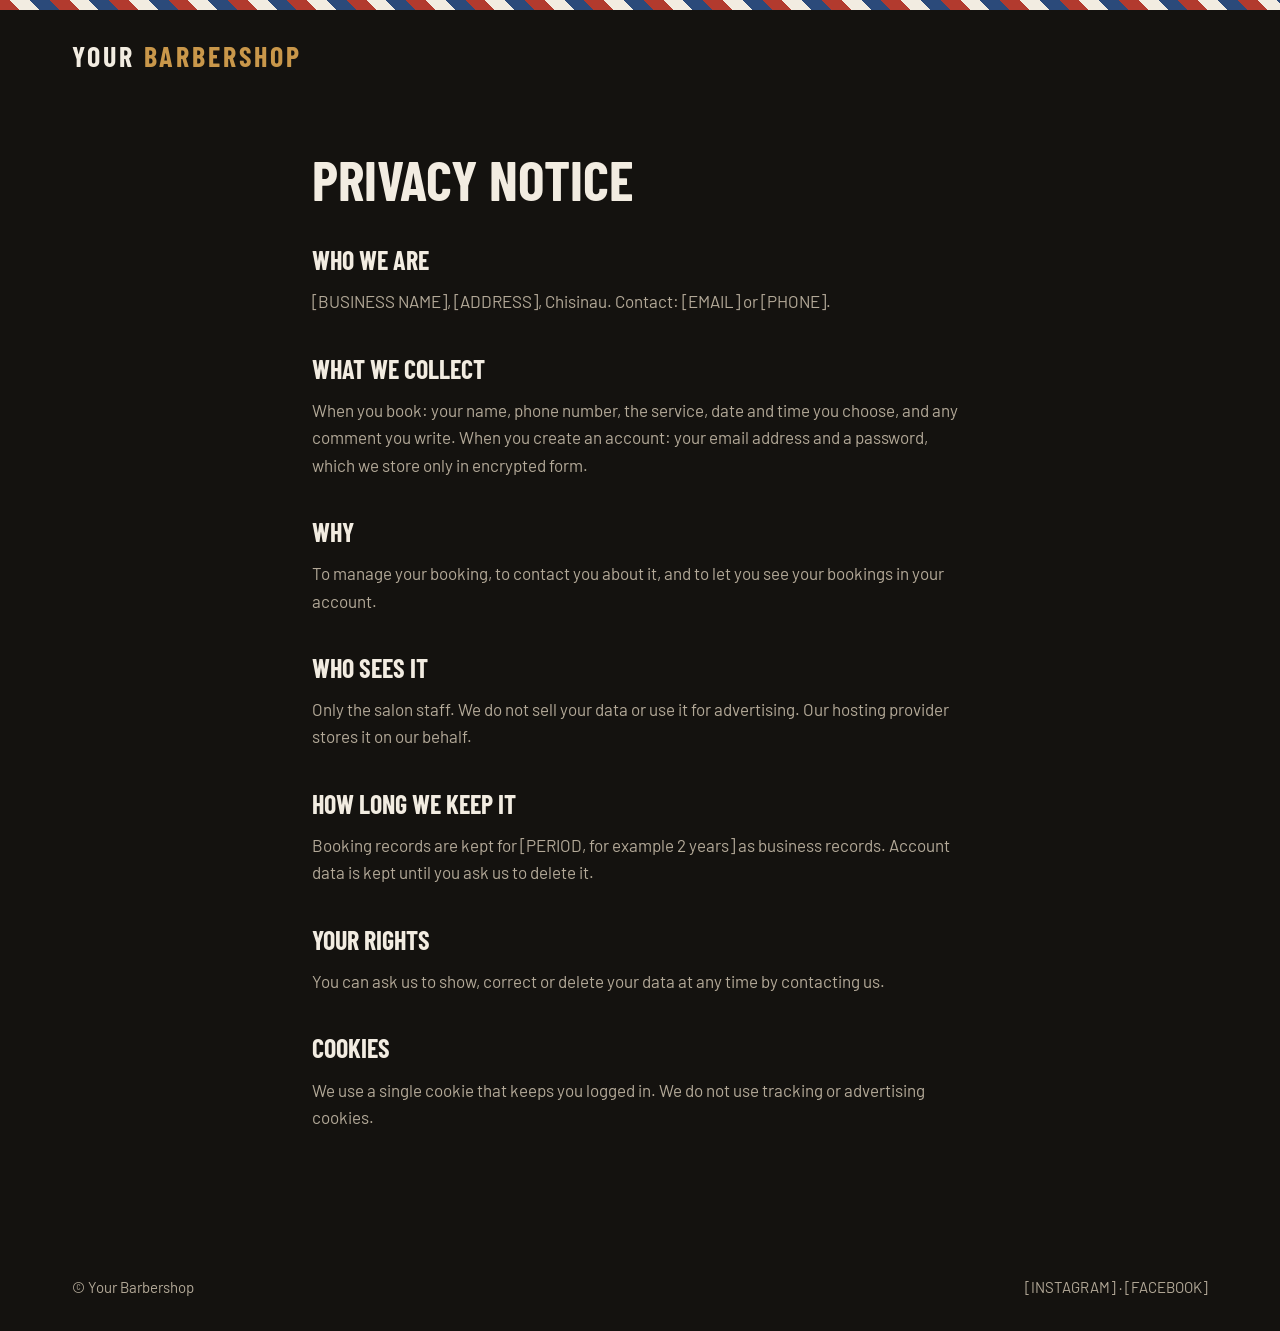
<file: pages/privacy.html>
<!DOCTYPE html>
<html lang="en">
<head>
  <meta charset="utf-8">
  <meta name="viewport" content="width=device-width, initial-scale=1">
  <link rel="icon" href="data:image/svg+xml,%3Csvg xmlns='http://www.w3.org/2000/svg' viewBox='0 0 32 32'%3E%3Crect width='32' height='32' fill='%2314120f'/%3E%3Ctext x='16' y='23' font-size='20' font-weight='700' text-anchor='middle' fill='%23c9974a' font-family='sans-serif'%3EB%3C/text%3E%3C/svg%3E">
  <title>Privacy notice – Your Barbershop</title>
  <link rel="preconnect" href="https://fonts.googleapis.com">
  <link rel="preconnect" href="https://fonts.gstatic.com" crossorigin>
  <link href="https://fonts.googleapis.com/css2?family=Barlow+Condensed:wght@500;700&family=Barlow:wght@400;500&display=swap" rel="stylesheet">
  <link rel="stylesheet" href="../assets/css/style.css">
</head>
<body class="page">

  <div class="page__stripe"></div>

  <header class="header">
    <div class="header__inner">
      <a class="header__logo" href="../index.html">Your <span class="header__logo-accent">Barbershop</span></a>
    </div>
  </header>

  <!-- TEMPLATE: fill in the [PLACEHOLDERS] and have the text checked against the data protection law that applies in Moldova. -->
  <main class="legal">
    <div class="legal__inner">
      <h1 class="legal__title">Privacy notice</h1>

      <h2 class="legal__heading">Who we are</h2>
      <p class="legal__text">[BUSINESS NAME], [ADDRESS], Chisinau. Contact: [EMAIL] or [PHONE].</p>

      <h2 class="legal__heading">What we collect</h2>
      <p class="legal__text">When you book: your name, phone number, the service, date and time you choose, and any comment you write. When you create an account: your email address and a password, which we store only in encrypted form.</p>

      <h2 class="legal__heading">Why</h2>
      <p class="legal__text">To manage your booking, to contact you about it, and to let you see your bookings in your account.</p>

      <h2 class="legal__heading">Who sees it</h2>
      <p class="legal__text">Only the salon staff. We do not sell your data or use it for advertising. Our hosting provider stores it on our behalf.</p>

      <h2 class="legal__heading">How long we keep it</h2>
      <p class="legal__text">Booking records are kept for [PERIOD, for example 2 years] as business records. Account data is kept until you ask us to delete it.</p>

      <h2 class="legal__heading">Your rights</h2>
      <p class="legal__text">You can ask us to show, correct or delete your data at any time by contacting us.</p>

      <h2 class="legal__heading">Cookies</h2>
      <p class="legal__text">We use a single cookie that keeps you logged in. We do not use tracking or advertising cookies.</p>
    </div>
  </main>

  <footer class="footer">
    <div class="footer__inner">
      <span>© Your Barbershop</span>
      <span>[INSTAGRAM] · [FACEBOOK]</span>
    </div>
  </footer>

</body>
</html>
</file>
<file: assets/css/style.css>
/* ===== Minimal reset ===== */

*,
*::before,
*::after {
  box-sizing: border-box;
}

body,
h1,
h2,
h3,
p {
  margin: 0;
}

a {
  color: inherit;
  text-decoration: none;
}

/* ===== Page ===== */

.page {
  background-color: #14120f;
  color: #f2ece1;
  font-family: 'Barlow', sans-serif;
  font-size: 17px;
  line-height: 1.6;
}

.page__stripe {
  height: 10px;
  background: repeating-linear-gradient(
    45deg,
    #b23a2e 0 14px,
    #f2ece1 14px 28px,
    #2b4a7a 28px 42px
  );
}

/* ===== Button ===== */

.btn {
  display: inline-block;
  padding: 14px 28px;
  font-weight: 500;
  text-align: center;
  transition: background-color 0.2s, color 0.2s, border-color 0.2s;
}

.btn--primary {
  background-color: #c9974a;
  color: #14120f;
  border: 0;
  cursor: pointer;
}

.btn--primary:hover {
  background-color: #e3b56d;
}

.btn--outline {
  border: 1px solid #4a443b;
  color: #f2ece1;
}

.btn--outline:hover {
  border-color: #c9974a;
  color: #c9974a;
}

/* ===== Status (open / closed) ===== */

.status {
  display: inline-block;
  margin-bottom: 20px;
  padding: 6px 14px;
  border: 1px solid #4a443b;
  font-size: 15px;
  color: #b3a998;
}

.status--open {
  border-color: #4f9a62;
  color: #7fd195;
}

.status--closed {
  border-color: #b23a2e;
  color: #ec8a7f;
}

/* ===== Header ===== */

.header__inner {
  position: relative;
  max-width: 1200px;
  margin: 0 auto;
  padding: 24px 32px;
  display: flex;
  align-items: center;
  justify-content: space-between;
  gap: 16px;
}

.header__logo {
  font-family: 'Barlow Condensed', sans-serif;
  font-weight: 700;
  font-size: 28px;
  letter-spacing: 3px;
  text-transform: uppercase;
}

.header__logo-accent {
  color: #c9974a;
}

.header__nav {
  display: flex;
  align-items: center;
  gap: 28px;
}

.header__link:hover {
  color: #c9974a;
}

.header__toggle {
  display: none;
  width: 48px;
  height: 48px;
  padding: 0;
  border: 1px solid #4a443b;
  background: none;
  cursor: pointer;
  flex-direction: column;
  align-items: center;
  justify-content: center;
  gap: 5px;
}

.header__toggle-bar {
  display: block;
  width: 22px;
  height: 2px;
  background-color: #f2ece1;
}

/* ===== Hero ===== */

.hero__inner {
  max-width: 1200px;
  margin: 0 auto;
  padding: 48px 32px 96px;
  display: grid;
  grid-template-columns: repeat(auto-fit, minmax(320px, 1fr));
  align-items: center;
  gap: 56px;
}

.hero__eyebrow {
  font-family: 'Barlow Condensed', sans-serif;
  font-weight: 500;
  font-size: 18px;
  letter-spacing: 4px;
  text-transform: uppercase;
  color: #c9974a;
}

.hero__title {
  margin: 16px 0 24px;
  font-family: 'Barlow Condensed', sans-serif;
  font-weight: 700;
  font-size: clamp(48px, 8vw, 96px);
  line-height: 0.95;
  text-transform: uppercase;
}

.hero__text {
  max-width: 480px;
  margin-bottom: 36px;
  color: #b3a998;
}

.hero__actions {
  display: flex;
  flex-wrap: wrap;
  gap: 16px;
}

.hero__photo {
  min-height: 440px;
  display: flex;
  align-items: center;
  justify-content: center;
  border: 1px solid #4a443b;
  background-color: #1e1b17;
  color: #b3a998;
  font-family: 'Barlow Condensed', sans-serif;
  font-size: 20px;
  letter-spacing: 3px;
  text-transform: uppercase;
}

/* ===== Section ===== */

.section {
  padding: 88px 32px;
}

.section--alt {
  background-color: #1e1b17;
}

.section__inner {
  max-width: 1200px;
  margin: 0 auto;
}

.section__title {
  margin-bottom: 48px;
  font-family: 'Barlow Condensed', sans-serif;
  font-weight: 700;
  font-size: clamp(36px, 5vw, 56px);
  line-height: 1;
  text-transform: uppercase;
}

/* ===== Features ===== */

.features__grid {
  display: grid;
  grid-template-columns: repeat(auto-fit, minmax(260px, 1fr));
  gap: 48px;
}

.feature__number {
  font-family: 'Barlow Condensed', sans-serif;
  font-weight: 700;
  font-size: 48px;
  line-height: 1;
  color: #c9974a;
}

.feature__title {
  margin: 8px 0;
  font-family: 'Barlow Condensed', sans-serif;
  font-weight: 700;
  font-size: 26px;
  text-transform: uppercase;
}

.feature__text {
  color: #b3a998;
}

/* ===== Hours + contact ===== */

.contact__grid {
  display: grid;
  grid-template-columns: repeat(auto-fit, minmax(300px, 1fr));
  gap: 56px;
}

.section__title--compact {
  margin-bottom: 24px;
}

.contact__button {
  margin-top: 24px;
}

/* ===== Quick contact ===== */

.quick {
  display: flex;
  flex-wrap: wrap;
  gap: 12px;
  margin-top: 24px;
}

.quick__link {
  min-height: 48px;
  padding: 12px 24px;
  border: 1px solid #4a443b;
  display: inline-flex;
  align-items: center;
  transition: border-color 0.2s, color 0.2s;
}

.quick__link:hover {
  border-color: #c9974a;
  color: #c9974a;
}

.quick-bar {
  display: none;
}

/* ===== Booking page ===== */

.booking__inner {
  max-width: 640px;
  margin: 0 auto;
  padding: 48px 32px 96px;
}

.booking__title {
  margin-bottom: 16px;
  font-family: 'Barlow Condensed', sans-serif;
  font-weight: 700;
  font-size: clamp(40px, 7vw, 64px);
  line-height: 1;
  text-transform: uppercase;
}

/* ===== Form ===== */

.form__field {
  margin-bottom: 20px;
}

.form__row {
  display: grid;
  grid-template-columns: 1fr 1fr;
  gap: 16px;
}

.form__label {
  display: block;
  margin-bottom: 6px;
  font-weight: 500;
}

.form__input {
  width: 100%;
  min-height: 48px;
  padding: 12px 14px;
  border: 1px solid #4a443b;
  border-radius: 0;
  background-color: #1e1b17;
  color: #f2ece1;
  font-family: 'Barlow', sans-serif;
  font-size: 16px;
}

.form__input:focus {
  outline: 2px solid #c9974a;
  outline-offset: 0;
}

.form__input:disabled {
  opacity: 0.5;
}

.form__input--textarea {
  resize: vertical;
}

.form__input--invalid {
  border-color: #ec8a7f;
}

.form__error {
  min-height: 0;
  margin-top: 4px;
  font-size: 14px;
  color: #ec8a7f;
}

.form__submit {
  width: 100%;
  margin-top: 8px;
  font-size: 17px;
}

.form__message {
  margin-top: 20px;
  color: #7fd195;
}

.form__message--error {
  color: #ec8a7f;
}

/* ===== Footer ===== */

.footer__inner {
  max-width: 1200px;
  margin: 0 auto;
  padding: 32px;
  display: flex;
  flex-wrap: wrap;
  justify-content: space-between;
  gap: 16px;
  font-size: 15px;
  color: #b3a998;
}

/* ===== Tablet and mobile ===== */

@media (max-width: 768px) {
  .page {
    padding-bottom: 64px;
  }

  .header__inner {
    padding: 16px 20px;
  }

  .header__logo {
    font-size: 22px;
    letter-spacing: 2px;
  }

  .header__toggle {
    display: flex;
  }

  .header__nav {
    display: none;
    position: absolute;
    top: 100%;
    left: 0;
    right: 0;
    z-index: 10;
    flex-direction: column;
    align-items: stretch;
    gap: 0;
    background-color: #1e1b17;
    border-top: 1px solid #4a443b;
    border-bottom: 1px solid #4a443b;
  }

  .header__nav--open {
    display: flex;
  }

  .header__link {
    padding: 16px 20px;
    border-bottom: 1px solid #4a443b;
  }

  .header__button {
    margin: 16px 20px;
  }

  .hero__inner {
    padding: 32px 20px 56px;
    gap: 32px;
  }

  .hero__photo {
    min-height: 260px;
  }

  .hero__button {
    flex: 1 1 100%;
  }

  .section {
    padding: 56px 20px;
  }

  .section__title {
    margin-bottom: 32px;
  }

  .features__grid {
    gap: 32px;
  }

  .contact__grid {
    gap: 40px;
  }

  .contact__button {
    display: block;
  }

  .quick {
    display: none;
  }

  .quick-bar {
    position: fixed;
    left: 0;
    right: 0;
    bottom: 0;
    z-index: 20;
    display: flex;
    background-color: #1e1b17;
    border-top: 1px solid #4a443b;
  }

  .quick-bar__link {
    flex: 1;
    min-height: 56px;
    display: flex;
    align-items: center;
    justify-content: center;
    font-weight: 500;
    border-right: 1px solid #4a443b;
  }

  .quick-bar__link:last-child {
    border-right: 0;
  }

  .booking__inner {
    padding: 32px 20px 64px;
  }

  .form__row {
    grid-template-columns: 1fr;
    gap: 0;
  }

  .footer__inner {
    padding: 24px 20px;
  }
}

/* ===== Price list ===== */

.price-list {
  border-top: 1px solid #4a443b;
}

.price-list__item {
  display: grid;
  grid-template-columns: 1fr auto auto auto;
  align-items: center;
  gap: 24px;
  padding: 24px 0;
  border-bottom: 1px solid #4a443b;
}

.price-list__name {
  font-family: 'Barlow Condensed', sans-serif;
  font-weight: 700;
  font-size: 28px;
  text-transform: uppercase;
}

.price-list__badge {
  display: inline-block;
  margin-left: 12px;
  padding: 2px 10px;
  background-color: #c9974a;
  color: #14120f;
  font-family: 'Barlow', sans-serif;
  font-size: 13px;
  font-weight: 500;
  letter-spacing: 1px;
  vertical-align: middle;
}

.price-list__description {
  color: #b3a998;
}

.price-list__duration {
  color: #b3a998;
  white-space: nowrap;
}

.price-list__price {
  min-width: 90px;
  text-align: right;
  font-family: 'Barlow Condensed', sans-serif;
  font-weight: 700;
  font-size: 28px;
  color: #c9974a;
  white-space: nowrap;
}

.btn--small {
  padding: 10px 24px;
}

.services__note {
  margin-top: 24px;
  font-size: 15px;
  color: #b3a998;
}

/* ===== Opening hours ===== */

.hours__row {
  display: flex;
  justify-content: space-between;
  padding: 12px 14px;
  border-bottom: 1px solid #4a443b;
}

.hours__row--today {
  background-color: #14120f;
  outline: 1px solid #c9974a;
  outline-offset: -1px;
}

.hours__time {
  color: #c9974a;
}

.hours__note {
  margin-top: 16px;
  font-size: 14px;
  color: #b3a998;
}

/* ===== Contact details ===== */

.contact__list {
  margin: 0 0 24px;
  padding: 0;
  list-style: none;
}

.contact__item {
  display: flex;
  flex-wrap: wrap;
  justify-content: space-between;
  gap: 4px 16px;
  padding: 12px 0;
  border-bottom: 1px solid #4a443b;
}

.contact__label {
  color: #b3a998;
}

.contact__value {
  text-align: right;
}

.contact__link {
  color: #c9974a;
}

.contact__link:hover {
  color: #e3b56d;
}

.contact__map {
  display: block;
  width: 100%;
  height: 280px;
  margin-top: 24px;
  border: 1px solid #4a443b;
}

@media (max-width: 768px) {
  .price-list__item {
    grid-template-columns: 1fr auto;
    gap: 12px 16px;
    padding: 20px 0;
  }

  .price-list__info,
  .price-list__button {
    grid-column: 1 / -1;
  }

  .price-list__name {
    font-size: 24px;
  }

  .price-list__badge {
    display: block;
    width: fit-content;
    margin: 6px 0 0;
  }

  .price-list__price {
    min-width: 0;
  }

  .contact__value {
    text-align: left;
  }

  .contact__map {
    height: 220px;
  }
}

/* ===== Auth pages ===== */

.auth__inner {
  max-width: 480px;
  margin: 0 auto;
  padding: 48px 32px 96px;
}

.auth__title {
  margin-bottom: 12px;
  font-family: 'Barlow Condensed', sans-serif;
  font-weight: 700;
  font-size: clamp(40px, 7vw, 56px);
  line-height: 1;
  text-transform: uppercase;
}

.auth__text {
  margin-bottom: 32px;
  color: #b3a998;
}

.auth__switch {
  margin-top: 24px;
  color: #b3a998;
}

.auth__link {
  color: #c9974a;
}

.auth__link:hover {
  color: #e3b56d;
}

@media (max-width: 768px) {
  .auth__inner {
    padding: 32px 20px 64px;
  }
}

/* ===== Account page ===== */

.account__inner {
  max-width: 560px;
  margin: 0 auto;
  padding: 48px 32px 96px;
}

.account__title {
  margin-bottom: 32px;
  font-family: 'Barlow Condensed', sans-serif;
  font-weight: 700;
  font-size: clamp(40px, 7vw, 56px);
  line-height: 1;
  text-transform: uppercase;
}

.account__list {
  margin: 0 0 32px;
  padding: 0;
  list-style: none;
  border-top: 1px solid #4a443b;
}

.account__item {
  display: flex;
  flex-wrap: wrap;
  justify-content: space-between;
  gap: 4px 16px;
  padding: 16px 0;
  border-bottom: 1px solid #4a443b;
}

.account__label {
  color: #b3a998;
}

.account__value {
  word-break: break-word;
}

.account__logout {
  background: none;
  cursor: pointer;
  font-family: 'Barlow', sans-serif;
  font-size: 17px;
}

@media (max-width: 768px) {
  .account__inner {
    padding: 32px 20px 64px;
  }

  .account__logout {
    width: 100%;
  }
}

/* ===== Admin page ===== */

.admin__bar {
  display: flex;
  flex-wrap: wrap;
  align-items: center;
  justify-content: space-between;
  gap: 16px;
  padding: 20px 32px;
  background-color: #1e1b17;
  border-bottom: 1px solid #4a443b;
}

.admin__title {
  font-family: 'Barlow Condensed', sans-serif;
  font-weight: 700;
  font-size: 32px;
  letter-spacing: 3px;
  text-transform: uppercase;
}

.admin__tools {
  display: flex;
  flex-wrap: wrap;
  align-items: center;
  gap: 12px;
}

.admin__live {
  font-size: 15px;
  color: #7fd195;
}

.admin__live--error {
  color: #ec8a7f;
}

.admin__button {
  display: inline-flex;
  align-items: center;
  min-height: 44px;
  padding: 10px 20px;
  border: 1px solid #4a443b;
  background: none;
  color: #f2ece1;
  font-family: 'Barlow', sans-serif;
  font-size: 16px;
  cursor: pointer;
}

.admin__button:hover {
  border-color: #c9974a;
  color: #c9974a;
}

.admin__button--on {
  border-color: #7fd195;
  color: #7fd195;
}

.admin__banner {
  display: none;
  flex-wrap: wrap;
  align-items: center;
  justify-content: space-between;
  gap: 12px;
  padding: 16px 32px;
  background-color: #c9974a;
  color: #14120f;
  font-size: 18px;
  font-weight: 500;
}

.admin__banner--visible {
  display: flex;
}

.admin__banner-button {
  min-height: 40px;
  padding: 8px 20px;
  border: 1px solid #14120f;
  background: none;
  color: #14120f;
  font-family: 'Barlow', sans-serif;
  font-size: 16px;
  cursor: pointer;
}

.admin__content {
  max-width: 960px;
  margin: 0 auto;
  padding: 16px 32px 64px;
}

.admin__day-title {
  margin: 32px 0 16px;
  font-family: 'Barlow Condensed', sans-serif;
  font-weight: 700;
  font-size: 36px;
  text-transform: uppercase;
}

.admin__empty {
  margin-top: 32px;
  color: #b3a998;
}

.admin__error {
  margin-top: 32px;
  color: #ec8a7f;
}

.booking-card {
  display: grid;
  grid-template-columns: 110px 1fr auto;
  align-items: center;
  gap: 16px 24px;
  margin-bottom: 12px;
  padding: 20px;
  border: 1px solid #4a443b;
  background-color: #1e1b17;
}

.booking-card--pending {
  border-left: 6px solid #c9974a;
}

.booking-card--confirmed {
  border-left: 6px solid #7fd195;
}

.booking-card--cancelled {
  border-left: 6px solid #ec8a7f;
  opacity: 0.5;
}

.booking-card--new {
  outline: 3px solid #c9974a;
  background-color: #2a241b;
}

.booking-card__time {
  font-family: 'Barlow Condensed', sans-serif;
  font-weight: 700;
  font-size: 40px;
  line-height: 1;
  color: #c9974a;
}

.booking-card__until {
  display: block;
  margin-top: 4px;
  font-family: 'Barlow', sans-serif;
  font-size: 14px;
  font-weight: 400;
  color: #b3a998;
}

.booking-card__service {
  font-size: 20px;
  font-weight: 500;
}

.booking-card__badge {
  display: inline-block;
  margin-left: 10px;
  padding: 2px 10px;
  border: 1px solid #b3a998;
  font-size: 13px;
  font-weight: 400;
  letter-spacing: 1px;
  text-transform: uppercase;
  color: #b3a998;
  vertical-align: middle;
}

.booking-card__phone {
  color: #c9974a;
}

.booking-card__comment {
  margin-top: 4px;
  font-style: italic;
  color: #b3a998;
}

.booking-card__actions {
  display: flex;
  flex-wrap: wrap;
  gap: 8px;
}

.booking-card__button {
  font-family: 'Barlow', sans-serif;
  font-size: 16px;
  cursor: pointer;
}

.btn--danger {
  border: 1px solid #ec8a7f;
  background: none;
  color: #ec8a7f;
}

.btn--danger:hover {
  background-color: #ec8a7f;
  color: #14120f;
}

@media (max-width: 768px) {
  .admin__bar {
    padding: 16px 20px;
  }

  .admin__banner {
    padding: 16px 20px;
  }

  .admin__content {
    padding: 8px 20px 48px;
  }

  .booking-card {
    grid-template-columns: 1fr;
    gap: 10px;
  }

  .booking-card__button {
    flex: 1;
  }
}

/* ===== Account: bookings ===== */

.account__section {
  margin-bottom: 40px;
}

.account__section--history {
  margin-top: 56px;
  margin-bottom: 0;
}

.account__heading {
  margin-bottom: 16px;
  font-family: 'Barlow Condensed', sans-serif;
  font-weight: 700;
  font-size: 28px;
  text-transform: uppercase;
}

.account__empty {
  color: #b3a998;
}

.account__link {
  color: #c9974a;
}

.account__link:hover {
  color: #e3b56d;
}

.visit {
  display: grid;
  grid-template-columns: 1fr auto;
  gap: 4px 16px;
  margin-bottom: 10px;
  padding: 16px;
  border: 1px solid #4a443b;
  border-left: 6px solid #c9974a;
  background-color: #1e1b17;
}

.visit--confirmed {
  border-left-color: #7fd195;
}

.visit--cancelled {
  border-left-color: #ec8a7f;
  opacity: 0.6;
}

.visit__when {
  font-weight: 500;
}

.visit__status {
  font-size: 14px;
  color: #b3a998;
  text-align: right;
}

.visit__service {
  grid-column: 1 / -1;
  color: #b3a998;
}

@media (max-width: 768px) {
  .visit {
    grid-template-columns: 1fr;
  }

  .visit__status {
    text-align: left;
  }
}

/* ===== Admin: tabs, search, history ===== */
.admin__toolbar {
  max-width: 960px;
  margin: 0 auto;
  padding: 24px 32px 0;
  display: flex;
  flex-wrap: wrap;
  align-items: center;
  gap: 12px;
}

.admin__tab {
  min-height: 44px;
  padding: 10px 24px;
  border: 1px solid #4a443b;
  background: none;
  color: #f2ece1;
  font-family: 'Barlow', sans-serif;
  font-size: 17px;
  cursor: pointer;
}

.admin__tab:hover {
  border-color: #c9974a;
  color: #c9974a;
}

.admin__tab--active,
.admin__tab--active:hover {
  border-color: #c9974a;
  background-color: #c9974a;
  color: #14120f;
}

.admin__search {
  flex: 1 1 260px;
  min-height: 44px;
  padding: 10px 14px;
  border: 1px solid #4a443b;
  border-radius: 0;
  background-color: #1e1b17;
  color: #f2ece1;
  font-family: 'Barlow', sans-serif;
  font-size: 16px;
}

.admin__search:focus {
  outline: 2px solid #c9974a;
}

.admin__more {
  display: block;
  margin: 24px auto 0;
}

.booking-card__meta {
  margin-top: 6px;
  font-size: 14px;
  color: #b3a998;
}

@media (max-width: 768px) {
  .admin__toolbar {
    padding: 16px 20px 0;
  }

  .admin__tab {
    flex: 1;
  }
}

/* ===== Hidden elements ===== */
[hidden] {
  display: none !important;
}

/* ===== Admin: forms and panels ===== */
.admin__panel {
  margin-top: 24px;
  padding: 24px;
  border: 1px solid #4a443b;
  background-color: #1e1b17;
}

.admin__heading {
  margin: 8px 0 12px;
  font-family: 'Barlow Condensed', sans-serif;
  font-weight: 700;
  font-size: 28px;
  text-transform: uppercase;
}

.admin__hint {
  margin-bottom: 16px;
  font-size: 15px;
  color: #b3a998;
}

.admin__check {
  display: inline-flex;
  align-items: center;
  gap: 8px;
  min-height: 44px;
  cursor: pointer;
}

.admin__hours-row {
  display: grid;
  grid-template-columns: 130px auto 1fr 1fr;
  align-items: center;
  gap: 12px;
  padding: 8px 0;
  border-bottom: 1px solid #4a443b;
}

.admin__hours-day {
  font-weight: 500;
}

.admin__service {
  display: grid;
  grid-template-columns: repeat(auto-fit, minmax(150px, 1fr));
  align-items: end;
  gap: 12px;
  padding: 16px 0;
  border-bottom: 1px solid #4a443b;
}

.admin__service-actions {
  display: flex;
  flex-wrap: wrap;
  gap: 12px;
  margin: 16px 0;
}

.admin__block {
  display: flex;
  flex-wrap: wrap;
  align-items: center;
  justify-content: space-between;
  gap: 12px;
  padding: 14px 0;
  border-bottom: 1px solid #4a443b;
}

@media (max-width: 768px) {
  .admin__panel {
    padding: 16px;
  }

  .admin__hours-row {
    grid-template-columns: 1fr 1fr;
  }

  .admin__hours-day {
    grid-column: 1 / -1;
  }
}

/* ===== Booking statuses ===== */
.booking-card--completed {
  border-left: 6px solid #7fd195;
  opacity: 0.8;
}

.booking-card--no_show {
  border-left: 6px solid #ec8a7f;
  opacity: 0.8;
}

.visit--completed {
  border-left-color: #7fd195;
}

.visit--no_show {
  border-left-color: #ec8a7f;
  opacity: 0.7;
}

.visit__actions {
  grid-column: 1 / -1;
  margin-top: 8px;
}

.visit__button {
  font-family: 'Barlow', sans-serif;
  font-size: 15px;
  cursor: pointer;
}

.account__note {
  margin-top: 12px;
  font-size: 14px;
  color: #b3a998;
}

/* ===== Privacy and 404 pages ===== */
.legal__inner {
  max-width: 720px;
  margin: 0 auto;
  padding: 48px 32px 96px;
}

.legal__title {
  margin-bottom: 24px;
  font-family: 'Barlow Condensed', sans-serif;
  font-weight: 700;
  font-size: clamp(40px, 7vw, 56px);
  line-height: 1;
  text-transform: uppercase;
}

.legal__heading {
  margin: 32px 0 8px;
  font-family: 'Barlow Condensed', sans-serif;
  font-weight: 700;
  font-size: 26px;
  text-transform: uppercase;
}

.legal__text {
  margin-bottom: 16px;
  color: #b3a998;
}

.footer__link {
  text-decoration: underline;
}

.footer__link:hover {
  color: #c9974a;
}

@media (max-width: 768px) {
  .legal__inner {
    padding: 32px 20px 64px;
  }
}

/* ===== Hidden elements ===== */
[hidden] {
  display: none !important;
}

/* ===== Admin: forms and panels ===== */
.admin__panel {
  margin-top: 24px;
  padding: 24px;
  border: 1px solid #4a443b;
  background-color: #1e1b17;
}

.admin__heading {
  margin: 8px 0 12px;
  font-family: 'Barlow Condensed', sans-serif;
  font-weight: 700;
  font-size: 28px;
  text-transform: uppercase;
}

.admin__hint {
  margin-bottom: 16px;
  font-size: 15px;
  color: #b3a998;
}

.admin__check {
  display: inline-flex;
  align-items: center;
  gap: 8px;
  min-height: 44px;
  cursor: pointer;
}

.admin__hours-row {
  display: grid;
  grid-template-columns: 130px auto 1fr 1fr;
  align-items: center;
  gap: 12px;
  padding: 8px 0;
  border-bottom: 1px solid #4a443b;
}

.admin__hours-day {
  font-weight: 500;
}

.admin__service {
  display: grid;
  grid-template-columns: repeat(auto-fit, minmax(150px, 1fr));
  align-items: end;
  gap: 12px;
  padding: 16px 0;
  border-bottom: 1px solid #4a443b;
}

.admin__service-actions {
  display: flex;
  flex-wrap: wrap;
  gap: 12px;
  margin: 16px 0;
}

.admin__block {
  display: flex;
  flex-wrap: wrap;
  align-items: center;
  justify-content: space-between;
  gap: 12px;
  padding: 14px 0;
  border-bottom: 1px solid #4a443b;
}

@media (max-width: 768px) {
  .admin__panel {
    padding: 16px;
  }

  .admin__hours-row {
    grid-template-columns: 1fr 1fr;
  }

  .admin__hours-day {
    grid-column: 1 / -1;
  }
}

/* ===== Booking statuses ===== */
.booking-card--completed {
  border-left: 6px solid #7fd195;
  opacity: 0.8;
}

.booking-card--no_show {
  border-left: 6px solid #ec8a7f;
  opacity: 0.8;
}

.visit--completed {
  border-left-color: #7fd195;
}

.visit--no_show {
  border-left-color: #ec8a7f;
  opacity: 0.7;
}

.visit__actions {
  grid-column: 1 / -1;
  margin-top: 8px;
}

.visit__button {
  font-family: 'Barlow', sans-serif;
  font-size: 15px;
  cursor: pointer;
}

.account__note {
  margin-top: 12px;
  font-size: 14px;
  color: #b3a998;
}

/* ===== Privacy and 404 pages ===== */
.legal__inner {
  max-width: 720px;
  margin: 0 auto;
  padding: 48px 32px 96px;
}

.legal__title {
  margin-bottom: 24px;
  font-family: 'Barlow Condensed', sans-serif;
  font-weight: 700;
  font-size: clamp(40px, 7vw, 56px);
  line-height: 1;
  text-transform: uppercase;
}

.legal__heading {
  margin: 32px 0 8px;
  font-family: 'Barlow Condensed', sans-serif;
  font-weight: 700;
  font-size: 26px;
  text-transform: uppercase;
}

.legal__text {
  margin-bottom: 16px;
  color: #b3a998;
}

.footer__link {
  text-decoration: underline;
}

.footer__link:hover {
  color: #c9974a;
}

@media (max-width: 768px) {
  .legal__inner {
    padding: 32px 20px 64px;
  }
}
</file>
